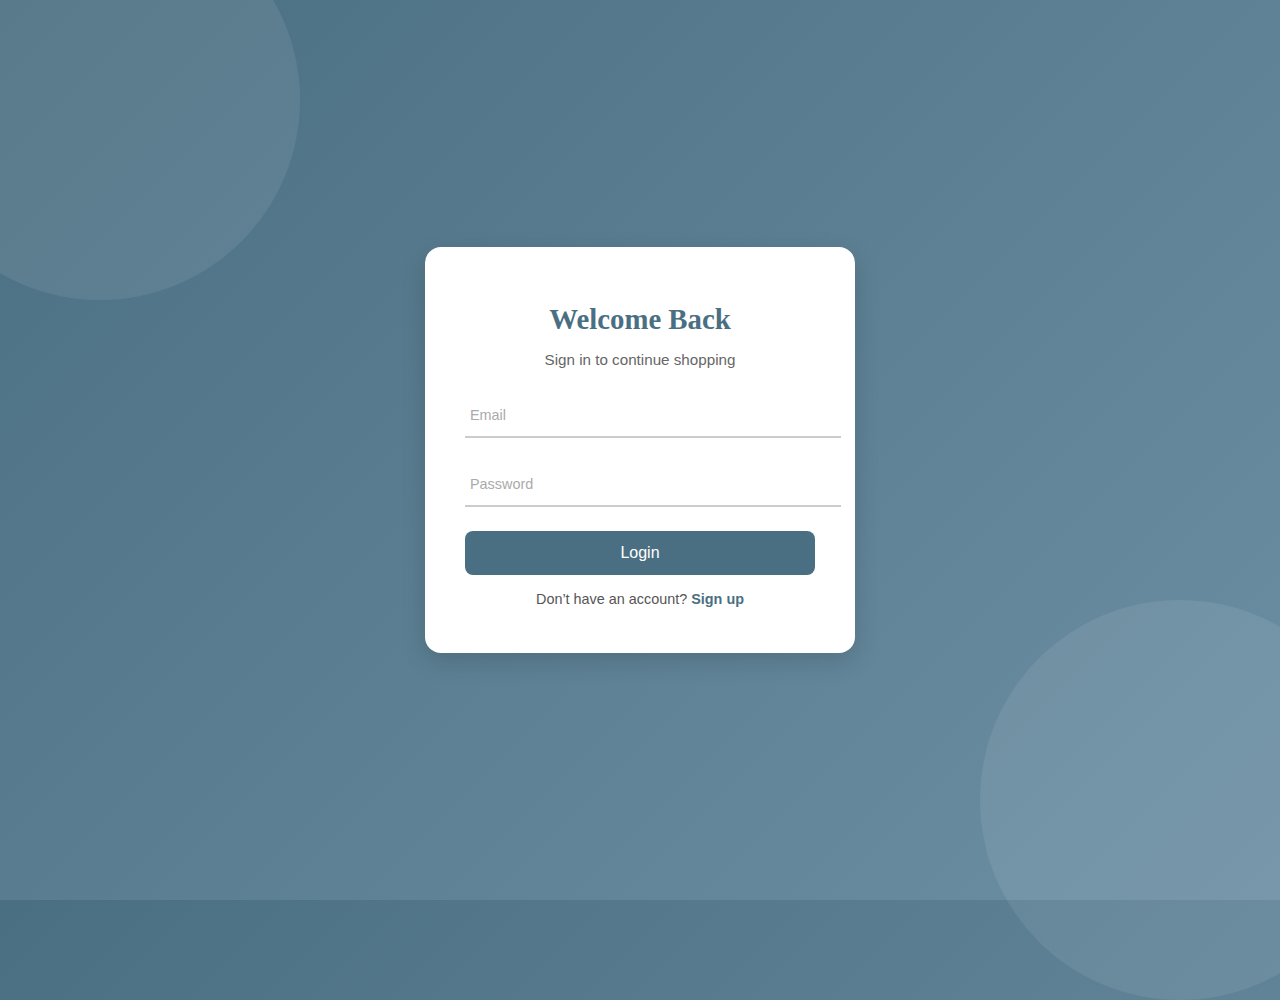
<file: login.html>
<!DOCTYPE html>
<html lang="en">
<head>
  <meta charset="UTF-8">
  <meta name="viewport" content="width=device-width, initial-scale=1.0">
  <title>Login</title>
  <link rel="stylesheet" href="css/login.css">
</head>
<body class="login-body">
  <div class="login-container">
    <h2 class="login-title">Welcome Back</h2>
    <p class="login-subtitle">Sign in to continue shopping</p>
    <form class="login-form">
      <div class="input-group">
        <input type="email" required>
        <label>Email</label>
      </div>
      <div class="input-group">
        <input type="password" required>
        <label>Password</label>
      </div>
      <button type="submit" class="login-btn">Login</button>
      <p class="signup-text">Don’t have an account? <a href="#">Sign up</a></p>
    </form>
  </div>
</body>
</html>
</file>
<file: css/login.css>
/* 🔹 Login Page Style */
.login-body {
  margin: 0;
  font-family: 'Lato', sans-serif;
  background: linear-gradient(135deg, #4b6f82, #6d8fa4);
  height: 100vh;
  display: flex;
  justify-content: center;
  align-items: center;
  overflow: hidden;
  position: relative;
}

/* خلفية دوائر متحركة */
.login-body::before, 
.login-body::after {
  content: "";
  position: absolute;
  width: 400px;
  height: 400px;
  border-radius: 50%;
  background: rgba(255,255,255,0.08);
  animation: float 6s ease-in-out infinite alternate;
}
.login-body::before {
  top: -100px;
  left: -100px;
}
.login-body::after {
  bottom: -100px;
  right: -100px;
  animation-delay: 3s;
}

@keyframes float {
  from { transform: translateY(0px) rotate(0deg); }
  to { transform: translateY(30px) rotate(15deg); }
}

/* Login Card */
.login-container {
  background: #fff;
  padding: 2rem 2.5rem;
  border-radius: 16px;
  box-shadow: 0 8px 25px rgba(0,0,0,0.15);
  width: 350px;
  text-align: center;
  animation: fadeIn 1s ease-out;
}
@keyframes fadeIn {
  from { opacity: 0; transform: scale(0.9); }
  to { opacity: 1; transform: scale(1); }
}

.login-title {
  font-family: 'Playfair Display', serif;
  font-size: 1.8rem;
  margin-bottom: 0.3rem;
  color: #4b6f82;
}
.login-subtitle {
  font-size: 0.95rem;
  color: #666;
  margin-bottom: 1.5rem;
}

.login-form .input-group {
  position: relative;
  margin-bottom: 1.5rem;
}
.login-form input {
  width: 100%;
  padding: 0.8rem;
  border: none;
  border-bottom: 2px solid #ccc;
  outline: none;
  transition: border-color 0.3s ease;
  font-size: 1rem;
}
.login-form input:focus {
  border-color: #4b6f82;
}
.login-form label {
  position: absolute;
  top: 50%;
  left: 5px;
  transform: translateY(-50%);
  color: #aaa;
  font-size: 0.9rem;
  transition: all 0.3s ease;
  pointer-events: none;
}
.login-form input:focus + label,
.login-form input:valid + label {
  top: -8px;
  font-size: 0.75rem;
  color: #4b6f82;
}

/* Button */
.login-btn {
  width: 100%;
  padding: 0.8rem;
  border: none;
  background: #4b6f82;
  color: white;
  border-radius: 8px;
  font-size: 1rem;
  cursor: pointer;
  transition: background 0.3s ease, transform 0.2s ease;
}
.login-btn:hover {
  background: #3a5867;
  transform: translateY(-2px);
}

/* Sign up text */
.signup-text {
  margin-top: 1rem;
  font-size: 0.9rem;
  color: #555;
}
.signup-text a {
  color: #4b6f82;
  text-decoration: none;
  font-weight: bold;
}
.signup-text a:hover {
  text-decoration: underline;
}
</file>
